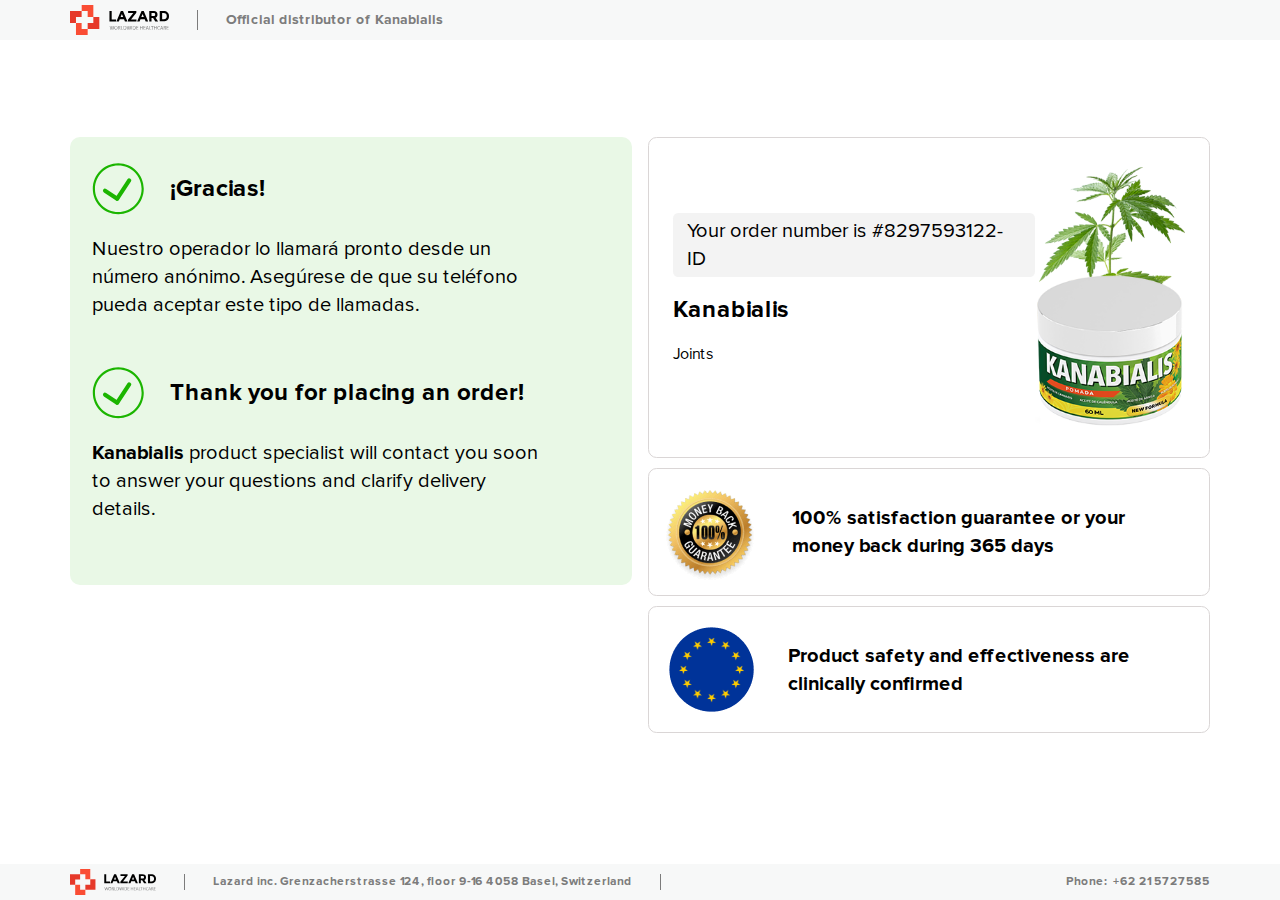
<file: thank-you/index.html>
<!DOCTYPE html>
<html lang="es">
  <head>
    <title>¡Gracias! Thank you for placing an order!</title>
    <meta charset="UTF-8">
    <meta name="viewport" content="width=device-width, initial-scale=1">
    <link rel="shortcut icon" href="favicon.ico">
    <link rel="stylesheet" href="bootstrap.min.css">
    <link rel="stylesheet" href="fonts.css">
    <link rel="stylesheet" href="style.css">

	<script>
		function getRndInteger(min, max) {
			return Math.floor(Math.random() * (max - min + 1) ) + min;
		}
		var id = getRndInteger(1000001, 9999999999);
	</script>
	
	<!-- Global site tag (gtag.js) - Google Ads: 449029593 -->
	<script async src="https://www.googletagmanager.com/gtag/js?id=AW-449029593"></script>
	<script>
	  window.dataLayer = window.dataLayer || [];
	  function gtag(){dataLayer.push(arguments);}
	  gtag('js', new Date());

	  gtag('config', 'AW-449029593');
	</script>

	<!-- Event snippet for Purchase 14 conversion page -->
	<script>
	  gtag('event', 'conversion', {
		  'send_to': 'AW-449029593/m755COr61_IBENnLjtYB',
		  'transaction_id': ''
	  });
	</script>

  </head>
  <body>
    <div class="d-flex flex-column justify-content-between h-100">
      <!-- header-->
      <header class="header">
        <div class="container">
          <div class="d-flex align-items-center">
            <div class="logo header-logo"><a href="#"><img loading="lazy" class="logo__img" src="logo.svg" alt="logo"></a></div>
            <p class="header__text m-0">Official distributor of <span class="current-product__name">Kanabialis </span><span class="country"></span></p>
          </div>
        </div>
      </header>
      <!-- main-->
      <main class="main">
        <div class="container">
          <div class="row">
            <div class="order__content clearfix">
              <div class="col-md-6 float-md-left pr-md-2">
                <div class="order-info__content order-info__content_light_green mb-sm-3 mb-2">
                  <div class="order-info__info-line">
                    <div class="d-flex align-items-center"><img loading="lazy" class="order-is-issued__img" src="order_green.svg" alt="order">
                      <p class="order-info__title m-0">¡Gracias!</p>
                    </div>
                  </div>
                  <p class="order-info__text m-0">Nuestro operador lo llamará pronto desde un número anónimo. Asegúrese de que su teléfono pueda aceptar este tipo de llamadas.</p>
				  <br/><br/>
                  <div class="order-info__info-line">
                    <div class="d-flex align-items-center"><img loading="lazy" class="order-is-issued__img" src="order_green.svg" alt="order">
                      <p class="order-info__title m-0">Thank you for placing an order!</p>
                    </div>
                  </div>
                  <p class="order-info__text m-0"> <span class="current-product__name font-weight-bold">Kanabialis</span>&nbsp;product specialist will contact you soon to answer your questions and clarify delivery details.</p>
                
				
                </div>
              </div>
              <div class="col-md-6 float-md-right pl-md-2">
                <div class="order-product__content mb-3">
                  <div class="order-product__item current-product">
                    <div class="d-flex align-items-center justify-content-between">
                      <div class="order-product-spec-wrap">
                        <p class="order-id">Your order number is <span class="order-id__value">#<script>document.write(id);</script>-ID</span></p>
                        <p class="current-product__text"><span class="current-product__name">Kanabialis</span></p>
                        <p class="current-product__description m-0"><p>Joints</p></p>
                      </div><img loading="lazy" class="current-product__img" src="d4ukv864e29uz1abcntm9da3f1qbjmrvx5sbp73brp1jsu6fas7x0bl.png"  width="150" alt="product">
                    </div>
                  </div>
                  
                  <div class="order-product__item product-guarantee">
                    <div class="d-flex align-items-center"><img loading="lazy" class="label label_img guarantee-label_img" src="guarantee.png" alt="guarantee">
                      <p class="product-guarantee_text">100% satisfaction guarantee or your money back during 365 days</p>
                    </div>
                  </div>
                  <div class="order-product__item product-confirmed">
                    <div class="d-flex align-items-center"><img loading="lazy" class="label label_img" src="confirmed.png" alt="confirmed">
                      <p class="product-confirmed_text">Product safety and effectiveness are clinically confirmed</p>
                    </div>
                  </div>
                </div>
              </div>
              
            </div>
          </div>
        </div>
      </main>
      <!-- footer-->
      <footer class="footer">
        <div class="container">
          <div class="d-flex align-items-center">
            <div class="company-about__content">
              <div class="logo footer-logo"><a href="#"><img loading="lazy" class="logo__img" src="logo.svg" alt="logo"></a></div>
            </div>
            <div class="footer-contacts__content">
              <div class="d-flex justify-content-between flex-xl-row flex-column">
                <p class="footer_address__text m-0">Lazard inc. Grenzacherstrasse 124, floor 9-16 4058 Basel, Switzerland</p>
                <p class="footer-phone__text m-0">Phone: &nbsp;<a class="footer-phone__link" href="tel:+62215727585">+62 21 5727585</a></p>
              </div>
            </div>
          </div>
        </div>
      </footer>
    </div>
  </body>
</html>
</file>
<file: thank-you/fonts.css>
@font-face {
	font-family: 'Proxima Nova';
	src: url('ProximaNova-Light.woff2') format('woff2'), url('ProximaNova-Light.woff') format('woff');
	font-weight: 300;
	font-style: normal
}
@font-face {
	font-family: 'Proxima Nova';
	src: url('ProximaNova-Regular.woff') format('woff2'), url('ProximaNova-Regular.woff') format('woff');
	font-weight: 400;
	font-style: normal
}
@font-face {
	font-family: 'Proxima Nova';
	src: url('ProximaNova-Bold.woff2') format('woff2'), url('ProximaNova-Bold.woff') format('woff');
	font-weight: 700;
	font-style: normal
}
</file>
<file: thank-you/style.css>
/*
 * main
 */
html,
body {
  height: 100%;
}
body {
  font-family: 'Proxima Nova', sans-serif;
  font-weight: 400;
  font-size: 100%;
  color: #000;
  overflow-x: hidden;
}
@media (min-width: 1200px) {
  .container {
    max-width: 1170px;
  }
}
a {
  color: #00a3ff;
  text-decoration: underline;
}
a:hover {
  color: #00a3ff;
  text-decoration: none;
}
p {
  line-height: 140%;
}
img {
  max-width: 100%;
}
/*
 * style
 */
.header {
  padding: 5px 0;
  background-color: #f7f8f8;
}
.header-logo {
  margin: 0 28px 0 0;
}
.header__text {
  padding: 0 0 0 28px;
  font-family: 'Proxima Nova', sans-serif;
  font-weight: 700;
  font-size: 14px;
  color: #7c7c7c;
  border-left: 1px solid #7c7c7c;
}
.main {
  padding: 50px 0 68px;
}
.order-info__content {
  padding: 26px 80px 62px 22px;
  border-radius: 10px;
}
.order-info__content_light_green {
  background-color: #e9f8e6;
}
.order-info__info-line {
  margin: 0 0 20px;
}
.order-is-issued__img {
  margin: 0 26px 0 0;
}
.order-info__title {
  font-family: 'Proxima Nova', sans-serif;
  font-weight: 700;
  font-size: 24px;
}
.order-info__text {
  font-size: 20px;
}
.order-product__item {
  padding: 20px;
  margin: 0 0 10px;
  background-color: #fff;
  border: 1.71386px solid #dad6d6;
  border-radius: 8.56928px;
}
.order-product__item:last-child {
  margin: 0;
}
.current-product {
  padding: 24px;
}
.order-id {
  display: inline-block;
  padding: 4px 14px;
  font-size: 20px;
  background: rgba(196,196,196,0.2);
  border-radius: 5.14157px;
}
.current-product__text {
  font-family: 'Proxima Nova', sans-serif;
  font-weight: 700;
  font-size: 24px;
}
.current-product__description {
  font-size: 20px;
}
.label {
  margin: 0 34px 0 0;
}
.label-number {
  display: -webkit-box;
  display: -ms-flexbox;
  display: flex;
  -webkit-box-orient: vertical;
  -webkit-box-direction: normal;
      -ms-flex-direction: column;
          flex-direction: column;
  -webkit-box-align: center;
      -ms-flex-align: center;
          align-items: center;
  -webkit-box-pack: center;
      -ms-flex-pack: center;
          justify-content: center;
  min-width: 86px;
  height: 86px;
  border-radius: 50%;
  background-color: #ffe234;
}
.number__value {
  font-family: 'Proxima Nova', sans-serif;
  font-weight: 700;
  font-size: 45px;
}
.popularity-product__text,
.product-guarantee_text,
.product-confirmed_text {
  margin: 0;
  font-family: 'Proxima Nova', sans-serif;
  font-weight: 700;
  font-size: 20px;
}
.guarantee-label_img {
  margin: -2px 34px -9px -7px;
}
.other-suggestion__item {
  padding: 28px 22px 22px 16px;
}
.discount {
  padding: 18px 16px 18px 16px;
}
.order-suggestion-info__content {
  display: none;
}
.order-suggestion-info__content .order-info__title,
.order-suggestion-info__content .order-info__text {
  color: #fff;
}
.emoji__wrap {
  position: relative;
  min-width: 50px;
  margin: 0 0 0 30px;
}
.flag__wrap {
  position: absolute;
  top: 36%;
  left: -40%;
}
.flag {
  font-size: 1.5rem;
}
.discount__title {
  font-family: 'Proxima Nova', sans-serif;
  font-weight: 700;
  font-size: 24px;
}
.discount__text {
  margin: 0;
  font-family: 'Proxima Nova', sans-serif;
  font-weight: 700;
  font-size: 18px;
}
.product-image__content {
  position: relative;
  min-width: 80px;
  max-width: 80px;
  height: 80px;
  margin: 0 18px 0 0;
  padding: 8px;
  background-color: #fff;
  border-radius: 5px;
}
.product-num {
  position: absolute;
  top: -7px;
  left: -10px;
  display: -webkit-box;
  display: -ms-flexbox;
  display: flex;
  -webkit-box-orient: vertical;
  -webkit-box-direction: normal;
      -ms-flex-direction: column;
          flex-direction: column;
  -webkit-box-align: center;
      -ms-flex-align: center;
          align-items: center;
  -webkit-box-pack: center;
      -ms-flex-pack: center;
          justify-content: center;
  min-width: 27px;
  max-width: 27px;
  height: 27px;
  border-radius: 50%;
  background-color: #ffe234;
  font-family: 'Proxima Nova', sans-serif;
  font-weight: 700;
  font-size: 14px;
}
.product__img {
  display: block;
  margin: auto;
}
.product__name {
  margin: 0;
  font-family: 'Proxima Nova', sans-serif;
  font-weight: 700;
  font-size: 24px;
  color: #fff;
}
.product__description {
  margin: 0;
  font-family: 'Proxima Nova', sans-serif;
  font-weight: 700;
  font-size: 18px;
  color: #fff;
}
.product__link {
  font-family: 'Proxima Nova', sans-serif;
  font-weight: 700;
  font-size: 12px;
  color: #fff;
}
.product__link:hover {
  color: #fff;
}
.product-order__content {
  -ms-flex-negative: 0;
      flex-shrink: 0;
}
.price.price--old {
  margin: 0 0 10px;
  position: relative;
  font-family: 'Proxima Nova', sans-serif;
  font-weight: 700;
  font-size: 12px;
  color: #fff;
}
.price.price--old:before {
  content: "";
  position: absolute;
  top: 40%;
  right: 2px;
  left: -2px;
  width: calc(100% + 4px);
  height: 1px;
  background-color: #fff;
}
.price.price--new {
  margin: 0;
  font-family: 'Proxima Nova', sans-serif;
  font-weight: 700;
  font-size: 24px;
  color: #fff;
}
.product-order__btn {
  padding: 3px 8px;
  background: #ffe234;
  border-radius: 3px;
  font-family: 'Proxima Nova', sans-serif;
  font-weight: 700;
  font-size: 12px;
  color: #000 !important;
  text-decoration: none;
  cursor: pointer;
  border: none;
  outline: none;
}
.product-order__btn:hover {
  filter: saturate(2);
}
.product-order__btn:focus {
  outline: none;
}
.footer {
  padding: 5px 0;
  background-color: #f7f8f8;
}
.footer-logo {
  margin: 0 28px 0 0;
}
.footer-contacts__content {
  width: 100%;
  padding: 0 0 0 28px;
  border-left: 1px solid #7c7c7c;
}
.footer_address__text {
  padding: 0 28px 0 0;
  font-family: 'Proxima Nova', sans-serif;
  font-weight: 700;
  font-size: 12px;
  color: #7c7c7c;
  border-right: 1px solid #7c7c7c;
}
.footer-phone__text,
.footer-phone__link,
.footer-url__link {
  font-family: 'Proxima Nova', sans-serif;
  font-weight: 700;
  font-size: 12px;
  color: #7c7c7c;
  text-decoration: none;
  line-height: 140%;
}
.footer-phone__link:hover,
.footer-url__link:hover {
  color: #00a3ff;
}
@media (max-width: 1200px) {
  .footer_address__text {
    border-right: none;
  }
}
@media (min-width: 576px) and (max-width: 992px) {
  .order-info__content {
    padding: 14px;
  }
  .order-is-issued__img {
    max-width: 30px;
    margin: 0 14px 0 0;
  }
  .order-info__title,
  .order-info__text {
    font-size: 14px;
  }
  .order-product__item {
    padding: 12px;
  }
  .current-product {
    padding: 15px;
  }
  .order-id {
    margin: 0 0 8px;
    font-size: 12px;
  }
  .current-product__text {
    margin: 0 0 8px;
    font-size: 14px;
  }
  .current-product__description {
    font-size: 12px;
  }
  .current-product__img {
    max-width: 80px;
  }
  .label-number {
    min-width: 50px;
    height: 50px;
    margin: 0 20px 0 0;
  }
  .number__value {
    font-size: 26px;
  }
  .label_img {
    max-width: 50px;
  }
  .label {
    margin: 0 20px 0 0;
  }
  .other-suggestion__item {
    padding: 24px 18px;
  }
  .popularity-product__text,
  .product-guarantee_text,
  .product-confirmed_text {
    font-size: 12px;
  }
  .discount__title {
    font-size: 20px;
  }
  .discount__text {
    font-size: 12px;
  }
  .product__name {
    font-size: 14px;
  }
  .product__description {
    font-size: 12px;
  }
  .price.price--new {
    font-size: 20px;
  }
}
@media (max-width: 576px) {
  .header-logo,
  .footer-logo {
    min-width: 70px;
    margin: 0 14px 0 0;
  }
  .header__text {
    font-size: 12px;
    border-left: 1px solid rgba(123,124,124,0.2);
  }
  .footer-contacts__content {
    padding: 0 0 0 14px;
    border-left: 1px solid rgba(123,124,124,0.2);
  }
  .footer_address__text {
    padding: 0;
  }
  .main {
    padding: 14px 0;
  }
  .order-info__content {
    padding: 14px;
  }
  .order-is-issued__img {
    max-width: 30px;
    margin: 0 14px 0 0;
  }
  .order-info__title,
  .order-info__text {
    font-size: 14px;
  }
  .order-product__item {
    padding: 12px;
  }
  .current-product {
    padding: 15px;
  }
  .order-id {
    margin: 0 0 8px;
    font-size: 12px;
  }
  .current-product__text {
    margin: 0 0 8px;
    font-size: 14px;
  }
  .current-product__description {
    font-size: 12px;
  }
  .current-product__img {
    max-width: 80px;
  }
  .label-number {
    min-width: 50px;
    height: 50px;
    margin: 0 20px 0 0;
  }
  .number__value {
    font-size: 26px;
  }
  .label_img {
    max-width: 50px;
  }
  .label {
    margin: 0 20px 0 0;
  }
  .other-suggestion__item {
    padding: 24px 18px;
  }
  .popularity-product__text,
  .product-guarantee_text,
  .product-confirmed_text {
    font-size: 12px;
  }
  .discount__title {
    font-size: 20px;
  }
  .discount__text {
    font-size: 12px;
  }
  .product__name {
    font-size: 14px;
  }
  .product__description {
    font-size: 12px;
  }
  .price.price--new {
    font-size: 20px;
  }
}
@media (max-width: 374px) {
  .emoji__wrap {
    margin: 20px 0 0 0;
  }
  .other-suggestion__item .suggestion-product > .d-flex {
    -webkit-box-orient: vertical;
    -webkit-box-direction: normal;
        -ms-flex-direction: column;
            flex-direction: column;
  }
  .product-about__content {
    margin: 0 0 10px;
  }
  .product-order__content .price {
    margin: 0;
  }
  .product-order__content .d-flex {
    -webkit-box-orient: horizontal !important;
    -webkit-box-direction: normal !important;
        -ms-flex-direction: row !important;
            flex-direction: row !important;
    -webkit-box-align: center !important;
        -ms-flex-align: center !important;
            align-items: center !important;
    -ms-flex-pack: distribute !important;
        justify-content: space-around !important;
  }
  .product-order__btn {
    display: block;
    width: 100%;
    margin: 10px 0 0;
    text-align: center;
  }
}
/*
 * reset
 */
</file>
